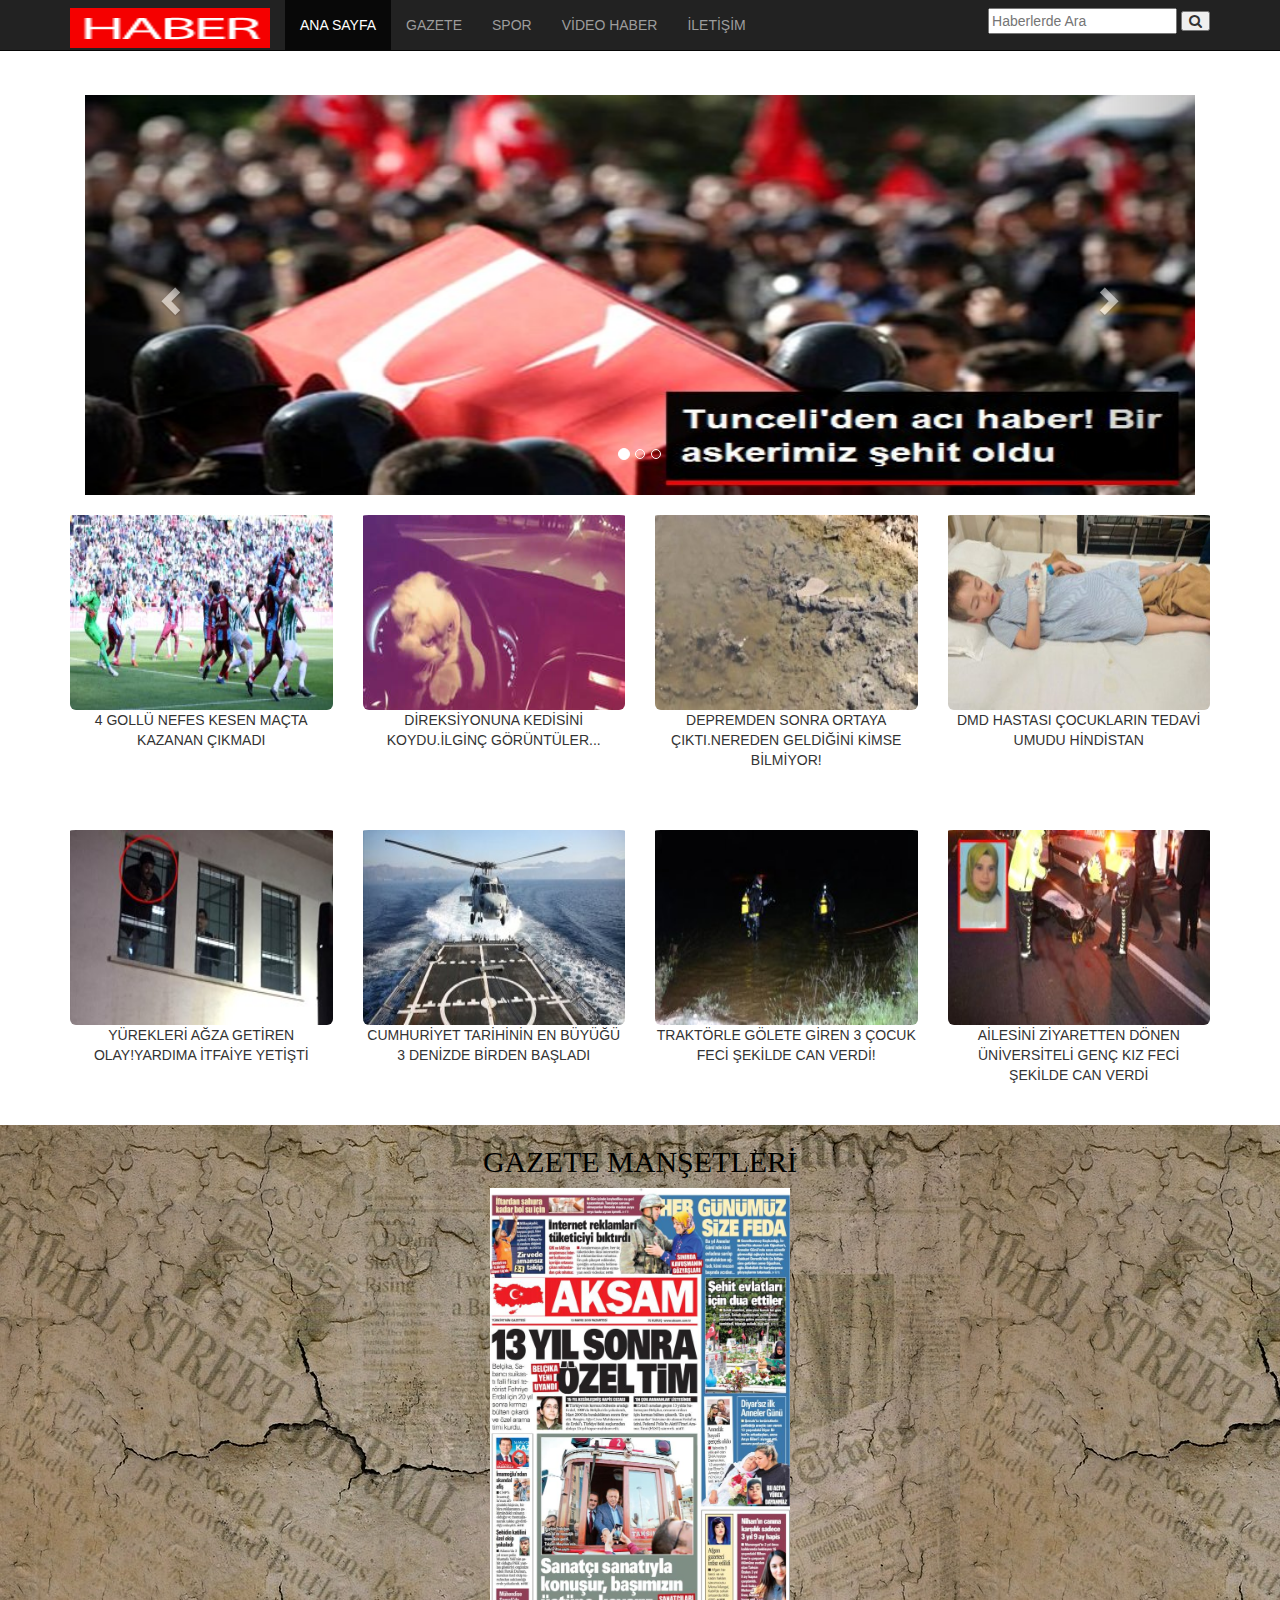
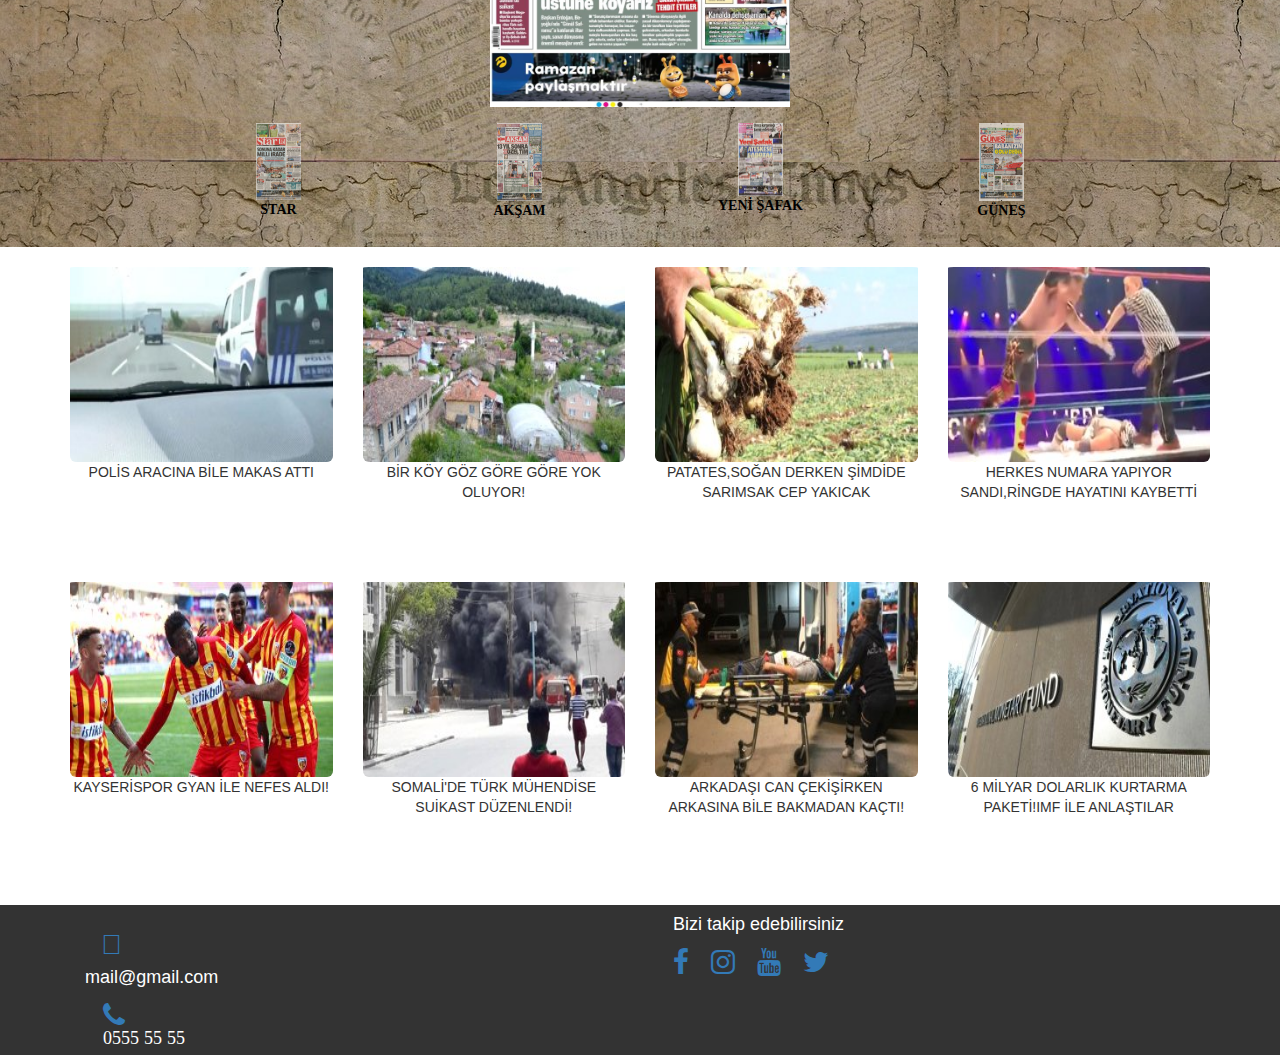
<file: index.html>
**<!doctype html>
<html>
<head>
    <title>HABER MERKEZİ</title>
    <link rel="icon" type="image/png" href="resimler/icon-512x512.png" >
    <meta name="description" content="son dakika haberler">
<meta name="keywords" content="Haber,HABER,Son dakika,haber,haberler,video haber,son dakika haberler">

<link rel="stylesheet" type="text/css" href="css/style.css">
    <link rel="stylesheet" href="https://www.w3schools.com/w3css/4/w3.css">
<meta charset="utf-8">
    <link rel='stylesheet' href='https://use.fontawesome.com/releases/v5.7.0/css/all.css' integrity='sha384-lZN37f5QGtY3VHgisS14W3ExzMWZxybE1SJSEsQp9S+oqd12jhcu+A56Ebc1zFSJ' crossorigin='anonymous'>
    

 <link rel="stylesheet" href="https://cdnjs.cloudflare.com/ajax/libs/font-awesome/4.7.0/css/font-awesome.min.css">
<meta name="viewport" content="width=device-width,initial-scale=1">
 <link rel="stylesheet" href="https://maxcdn.bootstrapcdn.com/bootstrap/3.3.7/css/bootstrap.min.css">
  <script src="https://ajax.googleapis.com/ajax/libs/jquery/3.3.1/jquery.min.js"></script>
  <script src="https://maxcdn.bootstrapcdn.com/bootstrap/3.3.7/js/bootstrap.min.js"></script>
 
  <link rel="stylesheet" href="https://cdnjs.cloudflare.com/ajax/libs/font-awesome/4.7.0/css/font-awesome.min.css">
  
    
</head>
    
  
 <body >  
     
     <header>

<nav class="navbar navbar-inverse navbar-fixed-top">
  <div class="container">
    <div class="navbar-header">
      <button type="button" class="navbar-toggle" data-toggle="collapse" data-target="#myNavbar">
        <span class="icon-bar"></span>
        <span class="icon-bar"></span>
        <span class="icon-bar"></span>                        
      </button>
      <a class="navbar-brand" href="index.html"><img  class="img-responsive" src="resimler/logo.png" style="margin-top:-7px; height:40px; width:200px;"></a>
    </div>
    <div class="collapse navbar-collapse" id="myNavbar">
      <ul class="nav navbar-nav navbar-left">
        <li class="active" ><a href="index.html">ANA SAYFA</a></li>
          <li><a href="#gzt">GAZETE</a></li>
        <li><a href="spor/spor.html">SPOR</a></li>
        
        <li><a href="video/video.html">VİDEO HABER</a></li>
        <li><a href="ulaşmakiçin/ulasma.html">İLETİŞİM</a></li>
        
      
      </ul>


       <form class="navbar-form navbar-right" >
      <div class="form-group">
        <div class="search-container">
    <form action="/action_page.php">
      <input type="text" placeholder="Haberlerde Ara" name="search">
      <button type="submit"><i class="fa fa-search"></i></button>
    </form>
  </div>
        
          
      </div>
      
    </form>
   </div>
  </div>
</nav>

</header>

    
   
    <div class="kayan">
  
  <div class="container " >


 <div class="col-md-12">

  <div id="myCarousel" class="carousel slide" data-ride="carousel">
    <!-- Indicators -->
    <ol class="carousel-indicators">
      <li data-target="#myCarousel" data-slide-to="0" class="active"></li>
      <li data-target="#myCarousel" data-slide-to="1"></li>
      <li data-target="#myCarousel" data-slide-to="2"></li>
    </ol>

    <!-- Wrapper for slides -->
    <div class="carousel-inner" >

      <div class="item active" style="padding: 0px;">
      <a href="haber ekle/haberekle.html">  <img src="resimler/tunceli-den-aci-haber-1-askerimiz-sehit-oldu_12038688_3532_z3.jpg"  style="width:100%; height:400px;"></a>
        <div class="carousel-caption">
          
        
        </div>
      </div>

      <div class="item">
        <a href="haber ekle/haberekle.html"><img src="resimler/besiktas-in-yeni-baskani-belli-oldu_12041294_8651_z7.jpg"  style="width:100%; height:400px;"></a>
        <div class="carousel-caption">
          
        
        </div>
      </div>
    
      <div class="item" >
      <a href="haber ekle/haberekle.html">  <img src="resimler/milyonlarca-emekliyi-ilgilendiren-mujdeli-haber_12041031_8687_z7.jpg"   style="width:100%; height:400px;"></a>
        <div class="carousel-caption">
          
         
        </div>
      </div>
  
    </div>

    <!-- Left and right controls -->
    <a class="left carousel-control" href="#myCarousel" data-slide="prev">
      <span class="glyphicon glyphicon-chevron-left"></span>
      <span class="sr-only">Previous</span>
    </a>
    <a class="right carousel-control" href="#myCarousel" data-slide="next">
      <span class="glyphicon glyphicon-chevron-right"></span>
      <span class="sr-only">Next</span>
    </a>
  </div>
</div>
         
          </div>
          
        </div>
    
    <div class="haber">  
<div class="container">
   <div class="row">
   <div class="col-md-3 col-xs-6" >
   
    <a href="haber ekle/haberekle.html"><img class="img-responsive img-rounded" src="resimler/4-gollu-nefes-kesen-macta-kazanan-cikmadi_12040703_17_k.jpg"></a>
    <center><p>4 GOLLÜ NEFES KESEN MAÇTA KAZANAN ÇIKMADI</p></center>
    </div>
    <div class="col-md-3 col-xs-6" >
     <a href="haber ekle/haberekle.html"><img class="img-responsive img-rounded" src="resimler/5cd918e467b0a90d60c71852.jpg"></a>
    <center><p>DİREKSİYONUNA KEDİSİNİ KOYDU.İLGİNÇ GÖRÜNTÜLER...</p></center>
    </div>
    <div class="col-md-3 col-xs-6" >
     <a href="haber ekle/haberekle.html"><img class="img-responsive img-rounded" src="resimler/6depremden-sonra-ortaya-cikti-nereden-geldigini_714652_24_k.jpg"></a>
    <center><p>DEPREMDEN SONRA ORTAYA ÇIKTI.NEREDEN GELDİĞİNİ KİMSE BİLMİYOR!</p></center>
    </div>
    <div class="col-md-3 col-xs-6" >
    <a href="haber ekle/haberekle.html"> <img class="img-responsive img-rounded" src="resimler/dmd%20hastas%C4%B1.jpg"></a>
    <center><p>DMD HASTASI ÇOCUKLARIN TEDAVİ UMUDU HİNDİSTAN</p></center>
    </div>
   </div>
</div>
</div>
    
    <div class="haber">  
<div class="container">
   <div class="row">
       <div class="col-md-3 col-xs-6"  >
     <a href="haber ekle/haberekle.html"><img class="img-responsive img-rounded" src="resimler/10yurekleri-agza-getiren-olay-imdadina-itfaiye_12041658_7_k.jpg"></a>
    <center><p>YÜREKLERİ AĞZA GETİREN OLAY!YARDIMA İTFAİYE YETİŞTİ</p></center>
    </div>
  
    <div class="col-md-3 col-xs-6" >
     <a href="haber ekle/haberekle.html"><img class="img-responsive img-rounded" src="resimler/8cumhuriyet-tarihinin-en-buyugu-3-denizde-birden_12041885_31_k.jpg"></a>
    <center><p>CUMHURİYET TARİHİNİN EN BÜYÜĞÜ 3 DENİZDE BİRDEN BAŞLADI</p></center>
    </div>
    <div class="col-md-3 col-xs-6" >
     <a href="haber ekle/haberekle.html"><img class="img-responsive img-rounded" src="resimler/9traktorle-golete-giren-3-cocuk-feci-sekilde-can_12041432_39_k.jpg"></a>
    <center><p>TRAKTÖRLE GÖLETE GİREN 3 ÇOCUK FECİ ŞEKİLDE CAN VERDİ!</p></center>
    </div>
        <div class="col-md-3 col-xs-6" >
   
     <a href="haber ekle/haberekle.html"><img class="img-responsive img-rounded"  src="resimler/7ailesini-ziyaretten-donen-universiteli-genc-kiz_12041513_79_k.jpg"></a>
    <center><p>AİLESİNİ ZİYARETTEN DÖNEN ÜNİVERSİTELİ GENÇ KIZ FECİ ŞEKİLDE CAN VERDİ</p></center>
    </div>
    
   </div>
</div>
</div>
     
     <div class="mt-5" id="siyah" style="background-image: url(resimler/gazete.jpg); color: white;position: relative " >  
    <div class="container pt-3 pb-4">
        <center>
            <span class="info"><h2 id="manset" class="mt-5" >GAZETE MANŞETLERİ </h2></span>
           
          
            
       
   
                 
                    
          
            
        
        <div class="w3-content" id="gzt">
           
  <img class="mySlides img-responsive " title="STAR" src="resimler/star.jpg" style="width:300px;display:none;" >
  <img class="mySlides img-responsive" title="AKŞAM" src="resimler/ak%C5%9Fam.jpg" style="width:300px;">
  <img class="mySlides img-responsive" title="YENİ ŞAFAK" src="resimler/yenisafak.jpg" style="width:300px;display:none;">
  <img class="mySlides img-responsive" title="GÜNEŞ" src="resimler/g%C3%BCne%C5%9F.jpg" style="width:300px;display:none;;">

            
  <div class="w3-row-padding w3-section" >
    <div class="w3-col m3 w3-col s3" >
      <img class="demo w3-opacity w3-hover-opacity-off img-responsive " src="resimler/star.jpg" style="width:20%;cursor:pointer" onclick="currentDiv(1)" >
        <span class="info" style="font-size:14px;"><p>STAR</p> </span>
    </div>
    <div class="w3-col m3 w3-col s3">
      <img class="demo w3-opacity w3-hover-opacity-off img-responsive " src="resimler/ak%C5%9Fam.jpg" style="width:20%;cursor:pointer" onclick="currentDiv(2)">
         <span class="info" style="font-size:14px;"><p>AKŞAM</p> </span>
    </div>
    <div class="w3-col m3 w3-col s3">
      <img class="demo w3-opacity w3-hover-opacity-off img-responsive " src="resimler/yenisafak.jpg" style="width:20%;cursor:pointer" onclick="currentDiv(3)">
         <span class="info" style="font-size:14px;"><p>YENİ ŞAFAK</p> </span>
    </div>
      <div class="w3-col m3 w3-col s3">
      <img class="demo w3-opacity w3-hover-opacity-off img-responsive " src="resimler/g%C3%BCne%C5%9F.jpg" style="width:20%;cursor:pointer" onclick="currentDiv(4)">
           <span class="info" style="font-size:14px;"><p>GÜNEŞ</p> </span>
    </div>
      </div>
      
      
  
</div>

            </center>
        
   
        
    </div>
    
     </div>
         
   
    
    
    
       

       
    
    
    <div class="haber" >  
<div class="container">
   <div class="row">
       <div class="col-md-3 col-xs-6" >
     <a href="haber ekle/haberekle.html"><img class="img-responsive img-rounded" src="resimler/14istanbul-da-soke-eden-goruntu-polis-aracina-bile_12042065_4_k.jpg"></a>
    <center><p>POLİS ARACINA BİLE MAKAS ATTI</p></center>
    </div>
   
    <div class="col-md-3 col-xs-6" >
     <a href="haber ekle/haberekle.html"><img class="img-responsive img-rounded" src="resimler/12bir-koy-goz-gore-gore-yok-oluyor-civi-bile_12042001_25_k.jpg"></a>
    <center><p>BİR KÖY GÖZ GÖRE GÖRE YOK OLUYOR!</p></center>
    </div>
    <div class="col-md-3 col-xs-6" >
        <a href="haber ekle/haberekle.html"><img class="img-responsive img-rounded" src="resimler/13patates-sogan-derken-simdi-de-sarimsak-cep_12040039_53_k.jpg"></a>
    <center><p>PATATES,SOĞAN DERKEN ŞİMDİDE SARIMSAK CEP YAKICAK</p></center>
    </div>
       <div class="col-md-3 col-xs-6" >
   <a href="haber ekle/haberekle.html"><img class="img-responsive img-rounded"  src="resimler/11herkes-numara-yapiyor-sandi-ringde-hayatini_12042783_30_k.jpg"></a>
    <center><p>HERKES NUMARA YAPIYOR SANDI,RİNGDE HAYATINI KAYBETTİ</p></center>
    </div>
    
   </div>
</div>
</div>
        
        
         <div class="haber">  
<div class="container">
   <div class="row">
       <div class="col-md-3 col-xs-6" >
     <a href="haber ekle/haberekle.html"><img class="img-responsive img-rounded" src="resimler/18kayserispor-gyan-in-ile-nefes-aldi_12041035_49_k.jpg"></a>
    <center><p>KAYSERİSPOR  GYAN İLE NEFES ALDI!</p></center>
    </div>
   
    <div class="col-md-3 col-xs-6" >
     <a href="haber ekle/haberekle.html"><img class="img-responsive img-rounded" src="resimler/16somali-de-turk-muhendise-suikast-duzenlendi_12040956_69_k.jpg"></a>
    <center><p>SOMALİ'DE TÜRK MÜHENDİSE SUİKAST DÜZENLENDİ!</p></center>
    </div>
    <div class="col-md-3 col-xs-6" >
        <a href="haber ekle/haberekle.html"><img class="img-responsive img-rounded" src="resimler/17arkadasi-can-cekisirken-arkasina-bile-bakmadan_12041983_77_k.jpg"></a>
    <center><p> ARKADAŞI CAN ÇEKİŞİRKEN ARKASINA BİLE BAKMADAN KAÇTI!</p></center>
    </div>
       <div class="col-md-3 col-xs-6" >
   
     <a href="haber ekle/haberekle.html"><img class="img-responsive img-rounded"  src="resimler/156-milyar-dolarlik-kurtarma-paketi-imf-ile_12041017_10_k.jpg"></a>
    <center><p>6 MİLYAR DOLARLIK KURTARMA PAKETİ!IMF İLE ANLAŞTILAR</p></center>
    </div>
    
   </div>
</div>
</div>
    
        
    
    
    
    <div class="footer" style="margin-bottom:0px;">
  <div class="container-fluid" >
     <div class="container">
   
       <div class="col-md-6 col-xs-6">
           
           <br>
            <a href="#" class="far fa-envelope fa-2x" style="padding-left:16px;" ><p style="color: white;font-size:18px;">mail@gmail.com&ensp;&ensp;&ensp;&ensp;&ensp;&ensp;&ensp;&ensp;&ensp;&ensp;</p></a>
            <a href="#" class="fa fa-phone fa-2x" style="padding-left:18px;" ><p style="color: white;font-size:18px;">0555 55 55</p></a>
           
        
           
       </div>
       <div class="col-md-6 col-xs-6">
       <div class="sosyal">
      <p style="color:#FFF; padding-left:18px;font-size:18px">Bizi takip edebilirsiniz</p>
          
       <a href="#" class="fa fa-facebook fa-2x" style="padding-left:18px;" ></a>
       <a href="#" class="fa fa-instagram fa-2x" style="padding-left:18px;"></a>
       <a href="#" class="fa fa-youtube fa-2x" style="padding-left:18px;"></a>
       <a href="#" class="fa fa-twitter fa-2x" style="padding-left:18px;"></a> 
       </div>
       </div>
     </div>
    </div>
  </div>
     
     <script>
function currentDiv(n) {
  showDivs(slideIndex = n);
}

function showDivs(n) {
  var i;
  var x = document.getElementsByClassName("mySlides");
  var dots = document.getElementsByClassName("demo");
  if (n > x.length) {slideIndex = 1}
  if (n < 1) {slideIndex = x.length}
  for (i = 0; i < x.length; i++) {
    x[i].style.display = "none";
  }
  for (i = 0; i < dots.length; i++) {
    dots[i].className = dots[i].className.replace(" w3-opacity-off", "");
  }
  x[slideIndex-1].style.display = "block";
  dots[slideIndex-1].className += " w3-opacity-off";
}
</script>
    
  
    
    
</body>
    
</html>
</file>
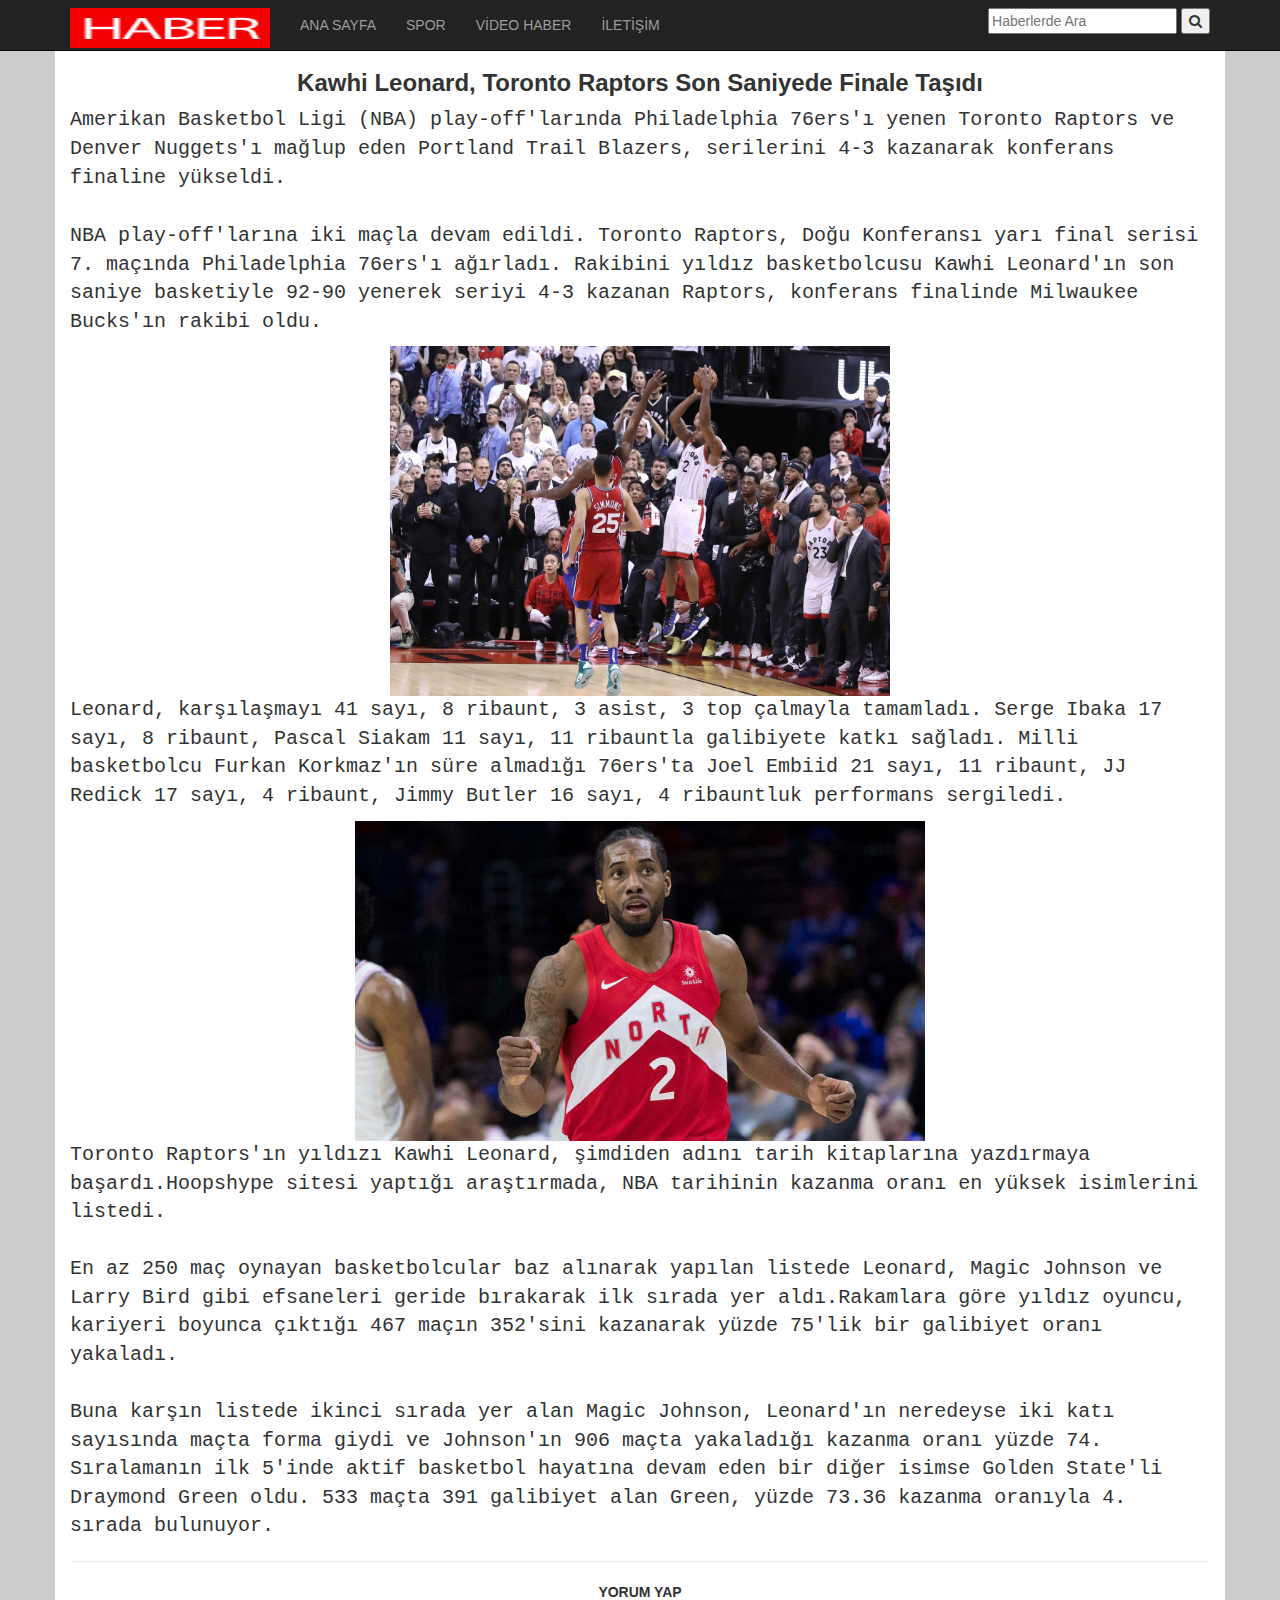
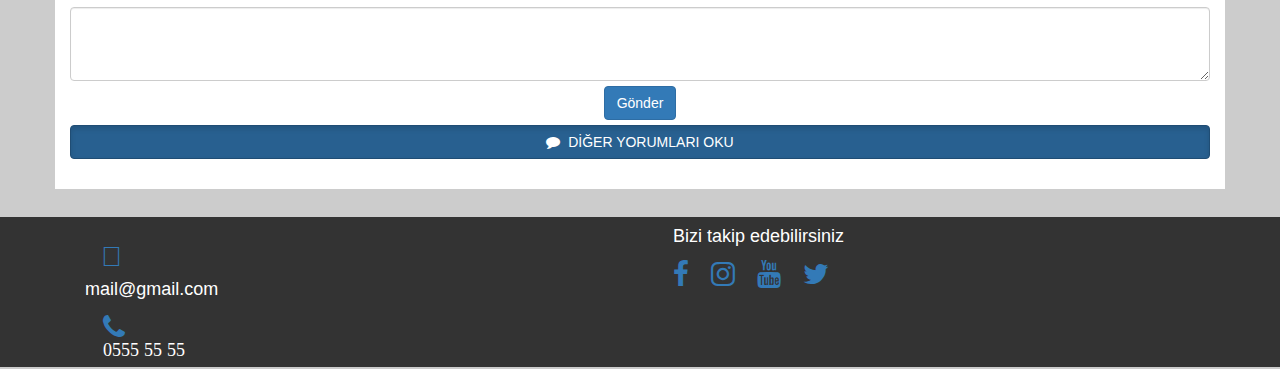
<file: haber ekle/haberekle.html>
<!doctype html>
<html>
<head>
<link rel="icon" type="image/png" href="../resimler/icon-512x512.png" >
<meta name="description" content="son dakika haberler">
<meta name="keywords" content="Haber,HABER,Son dakika,haber,haberler,video haber,son dakika haberler">
<meta charset="utf-8">
<link rel="stylesheet" type="text/css" href="haberekle.css">
 <link rel="stylesheet" href="https://cdnjs.cloudflare.com/ajax/libs/font-awesome/4.7.0/css/font-awesome.min.css">
<meta name="viewport" content="width=device-width,initial-scale=1">
 <link rel="stylesheet" href="https://maxcdn.bootstrapcdn.com/bootstrap/3.3.7/css/bootstrap.min.css">
  <script src="https://ajax.googleapis.com/ajax/libs/jquery/3.3.1/jquery.min.js"></script>
  <script src="https://maxcdn.bootstrapcdn.com/bootstrap/3.3.7/js/bootstrap.min.js"></script>
    <link rel='stylesheet' href='https://use.fontawesome.com/releases/v5.7.0/css/all.css' integrity='sha384-lZN37f5QGtY3VHgisS14W3ExzMWZxybE1SJSEsQp9S+oqd12jhcu+A56Ebc1zFSJ' crossorigin='anonymous'>
 
  <link rel="stylesheet" href="https://cdnjs.cloudflare.com/ajax/libs/font-awesome/4.7.0/css/font-awesome.min.css">
<title>Kawhi Geceye Damga Vurdu!Nefesleri Kesen Son Saniye</title>
</head>
<body  style="background-color:#CCC;">


<header>
<nav class="navbar navbar-inverse navbar-fixed-top">
  <div class="container">
    <div class="navbar-header">
      <button type="button" class="navbar-toggle" data-toggle="collapse" data-target="#myNavbar">
        <span class="icon-bar"></span>
        <span class="icon-bar"></span>
        <span class="icon-bar"></span>                        
      </button>
      <a class="navbar-brand" href="../spor/spor.html"><img  class="img-responsive" src="../resimler/logo.png" style="margin-top:-7px; height:40px; width:200px;"></a>
    </div>
    <div class="collapse navbar-collapse" id="myNavbar">
      <ul class="nav navbar-nav navbar-left">
        <li ><a href="../index.html">ANA SAYFA</a></li>
        <li><a href="../spor/spor.html">SPOR</a></li>
        <li><a href="../video/video.html">VİDEO HABER</a></li>
        <li><a href="../ulaşmakiçin/ulasma.html">İLETİŞİM</a></li>
          
        
      
      </ul>


       <form class="navbar-form navbar-right" >
      <div class="form-group">
          
          <div class="search-container">
    <form action="/action_page.php">
      <input type="text" placeholder="Haberlerde Ara" name="search">
      <button type="submit"><i class="fa fa-search"></i></button>
    </form>
  </div>
       
      </div>
     
    </form>
   </div>
  </div>
</nav>
</header>

<div class="container" style="background-color:#FFF;margin-top:50px;">
    
<center><h3><b>Kawhi Leonard, Toronto Raptors Son Saniyede Finale Taşıdı</b></h3></center>
    <p style="font-family:monospace;font-size: 20px">Amerikan Basketbol Ligi (NBA) play-off'larında Philadelphia 76ers'ı yenen Toronto Raptors ve Denver Nuggets'ı mağlup eden Portland Trail Blazers, serilerini 4-3 kazanarak konferans finaline yükseldi.</p>
    <br>
    <p style="font-family:monospace;font-size: 20px">

NBA play-off'larına iki maçla devam edildi. Toronto Raptors, Doğu Konferansı yarı final serisi 7. maçında Philadelphia 76ers'ı ağırladı. Rakibini yıldız basketbolcusu Kawhi Leonard'ın son saniye basketiyle 92-90 yenerek seriyi 4-3 kazanan Raptors, konferans finalinde Milwaukee Bucks'ın rakibi oldu.</p>
    
    <center> <a href="kawhi3.jpg"><img src="kawhi1.jpg" style="width:500px;height:350px;" alt="Kawhi Leonard" onmouseover="this.src='kawhi3.jpg';" onmouseout="this.src='kawhi1.jpg' ;" /></a></center>
    
  
    
    
    <p style="font-family:monospace;font-size: 20px">Leonard, karşılaşmayı 41 sayı, 8 ribaunt, 3 asist, 3 top çalmayla tamamladı. Serge Ibaka 17 sayı, 8 ribaunt, Pascal Siakam 11 sayı, 11 ribauntla galibiyete katkı sağladı.

Milli basketbolcu Furkan Korkmaz'ın süre almadığı 76ers'ta Joel Embiid 21 sayı, 11 ribaunt, JJ Redick 17 sayı, 4 ribaunt, Jimmy Butler 16 sayı, 4 ribauntluk performans sergiledi.</p>
    
    
    
     <center><img onmouseover="bigImg(this)" onmouseout="normalImg(this)" border="0" src="kawhi-5.jpg" alt="Kawhi Leonard" width="50%" ></center>
    
    
    <p style="font-family:monospace;font-size: 20px">Toronto Raptors'ın yıldızı Kawhi Leonard, şimdiden adını tarih kitaplarına yazdırmaya başardı.Hoopshype sitesi yaptığı araştırmada, NBA tarihinin kazanma oranı en yüksek isimlerini listedi. <br><br>En az 250 maç oynayan basketbolcular baz alınarak yapılan listede Leonard, Magic Johnson ve Larry Bird gibi efsaneleri geride bırakarak ilk sırada yer aldı.Rakamlara göre yıldız oyuncu, kariyeri boyunca çıktığı 467 maçın 352'sini kazanarak yüzde 75'lik bir galibiyet oranı yakaladı.<br><br>Buna karşın listede ikinci sırada yer alan Magic Johnson, Leonard'ın neredeyse iki katı sayısında maçta forma giydi ve Johnson'ın 906 maçta yakaladığı kazanma oranı yüzde 74. Sıralamanın ilk 5'inde aktif basketbol hayatına devam eden bir diğer isimse Golden State'li Draymond Green oldu. 533 maçta 391 galibiyet alan Green, yüzde 73.36 kazanma oranıyla 4. sırada bulunuyor.<br></p>
    
    <hr>
    
    <div class="row" style="margin-bottom: 30px;">
            <div class="form-group">
              
                
                <CENTER><div class="col-md-12">
                    <label class="fix">YORUM YAP</label>
                  <textarea class="form-control" rows="3"></textarea>
                    <button  type="submit" style="margin-top:5px;margin-bottom: 5px;" class="btn btn-primary" >Gönder</button>
                </div></CENTER>
                <div class="col-md-12">
                    
                    <button class="btn btn-primary btn-block active"><i class="fa fa-comment"></i>&nbsp;&nbsp;DİĞER YORUMLARI OKU</button>
                  
                </div>
              </div>
            
            
    
    
          
    </div>
    </div>
    
    
    
    
    
    
    
    
    
      <div class="footer" style="margin-bottom:0px;">
  <div class="container-fluid" >
     <div class="container">
   
       <div class="col-md-6 col-xs-6">
           
           <br>
            <a href="#" class="far fa-envelope fa-2x" style="padding-left:16px;" ><p style="color: white;font-size:18px;">mail@gmail.com&ensp;&ensp;&ensp;&ensp;&ensp;&ensp;&ensp;&ensp;&ensp;&ensp;</p></a>
            <a href="#" class="fa fa-phone fa-2x" style="padding-left:18px;" ><p style="color: white;font-size:18px;">0555 55 55</p></a>
           
        
           
       </div>
       <div class="col-md-6 col-xs-6">
       <div class="sosyal">
      <p style="color:#FFF; padding-left:18px;font-size:18px">Bizi takip edebilirsiniz</p>
          
       <a href="#" class="fa fa-facebook fa-2x" style="padding-left:18px;" ></a>
       <a href="#" class="fa fa-instagram fa-2x" style="padding-left:18px;"></a>
       <a href="#" class="fa fa-youtube fa-2x" style="padding-left:18px;"></a>
       <a href="#" class="fa fa-twitter fa-2x" style="padding-left:18px;"></a> 
       </div>
       </div>
     </div>
    </div>
  </div>
    
   
    
    <script>
function bigImg(x) {
 
  x.style.width = "85%";
}

function normalImg(x) {
  
 x.style.width = "50%";
}
</script>


</body>
</html>
</file>
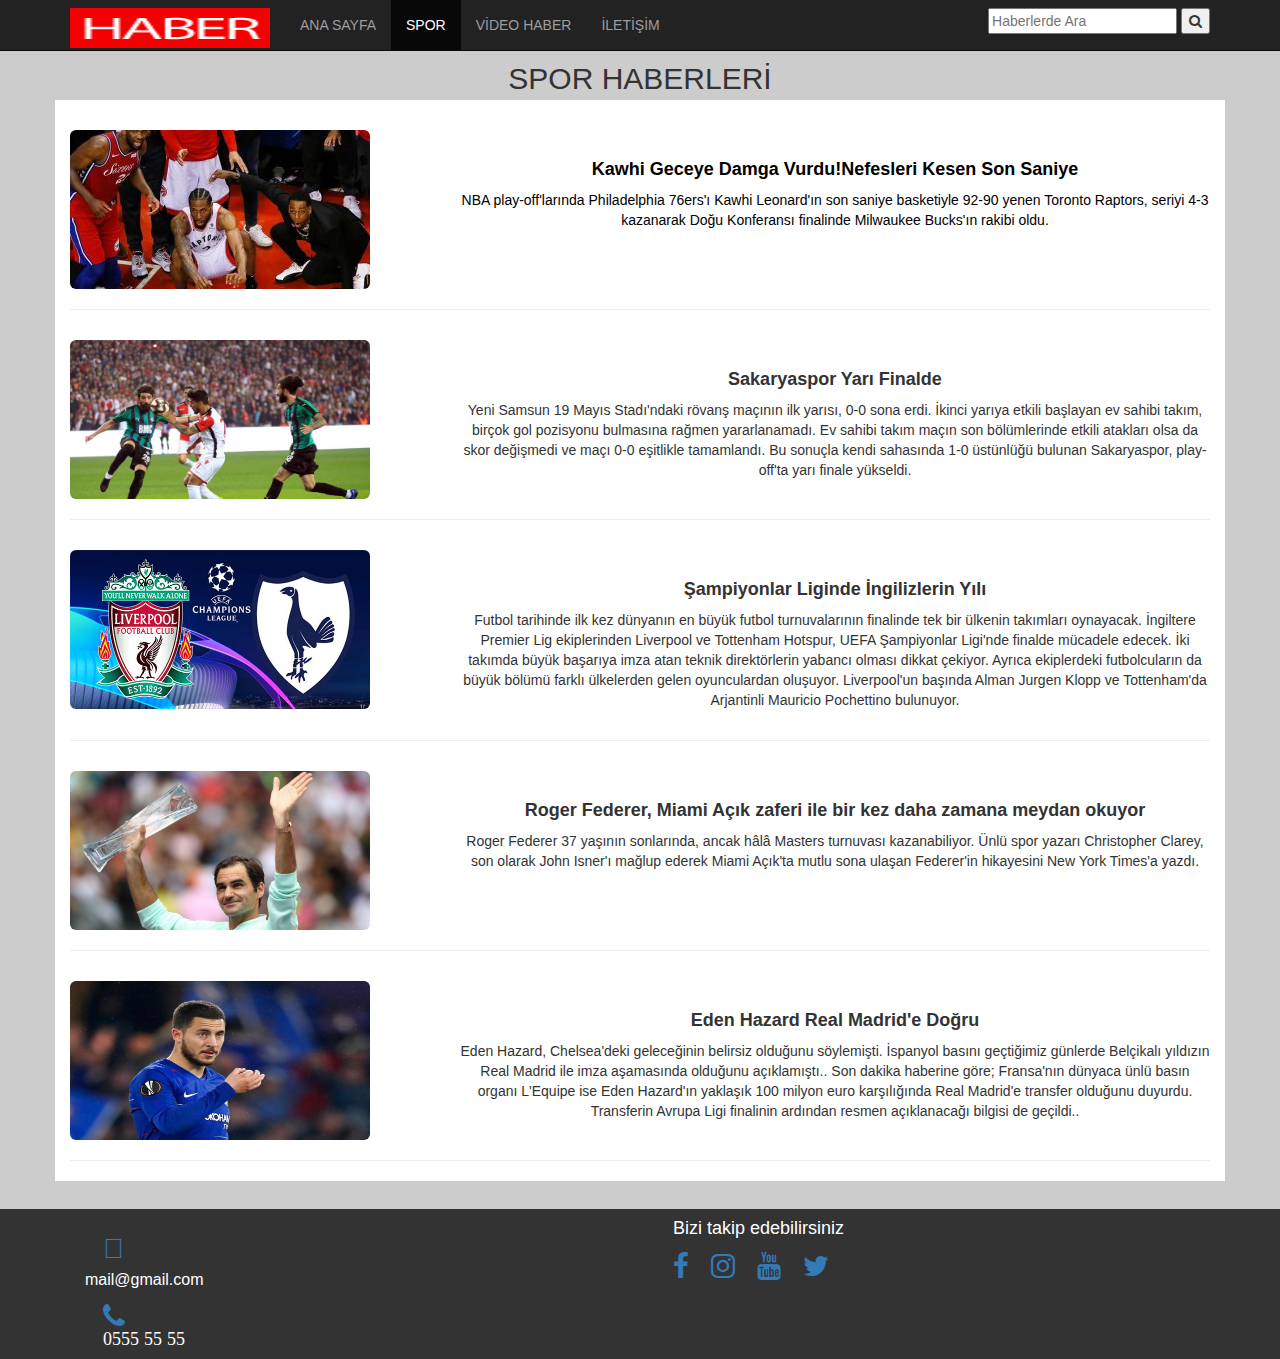
<file: spor/spor.html>
<!doctype html>
<html>
<head>
<link rel="icon" type="image/png" href="icon-512x512.png" >
<meta name="description" content="son dakika haberler">
<meta name="keywords" content="Haber,HABER,Son dakika,haber,haberler,video haber,son dakika haberler">
<meta charset="utf-8">
<link rel="stylesheet" type="text/css" href="spor.css">
 <link rel="stylesheet" href="https://cdnjs.cloudflare.com/ajax/libs/font-awesome/4.7.0/css/font-awesome.min.css">
<meta name="viewport" content="width=device-width,initial-scale=1">
 <link rel="stylesheet" href="https://maxcdn.bootstrapcdn.com/bootstrap/3.3.7/css/bootstrap.min.css">
  <script src="https://ajax.googleapis.com/ajax/libs/jquery/3.3.1/jquery.min.js"></script>
  <script src="https://maxcdn.bootstrapcdn.com/bootstrap/3.3.7/js/bootstrap.min.js"></script>
    <link rel='stylesheet' href='https://use.fontawesome.com/releases/v5.7.0/css/all.css' integrity='sha384-lZN37f5QGtY3VHgisS14W3ExzMWZxybE1SJSEsQp9S+oqd12jhcu+A56Ebc1zFSJ' crossorigin='anonymous'>
 
  <link rel="stylesheet" href="https://cdnjs.cloudflare.com/ajax/libs/font-awesome/4.7.0/css/font-awesome.min.css">
<title>SPOR HABERLERİ</title>
</head>
    
  
    
    
    
    
<body style="background-color:#CCC;" >


<header>

<nav class="navbar navbar-inverse navbar-fixed-top">
  <div class="container">
    <div class="navbar-header">
      <button type="button" class="navbar-toggle" data-toggle="collapse" data-target="#myNavbar">
        <span class="icon-bar"></span>
        <span class="icon-bar"></span>
        <span class="icon-bar"></span>                        
      </button>
      <a class="navbar-brand" href="../index.html"><img  class="img-responsive" src="../resimler/logo.png" style="margin-top:-7px; height:40px; width:200px;"></a>
    </div>
    <div class="collapse navbar-collapse" id="myNavbar">
      <ul class="nav navbar-nav navbar-left">
        <li ><a href="../index.html">ANA SAYFA</a></li>
        <li class="active"><a href="spor.html">SPOR</a></li>
        <li><a href="../video/video.html">VİDEO HABER</a></li>
        <li  ><a href="../ulaşmakiçin/ulasma.html">İLETİŞİM</a></li>
        
      
      </ul>


       <form class="navbar-form navbar-right" >
      <div class="form-group">
          <div class="search-container">
    <form action="/action_page.php">
      <input type="text" placeholder="Haberlerde Ara" name="search">
      <button type="submit"><i class="fa fa-search"></i></button>
    </form>
  </div>
      </div>
      
    </form>
   </div>
  </div>
</nav>
</header>
<div class="container" style="margin-top:100px; background-color:#FFF;">
 
 <div class="col-md-12">
 <span class="info"><center><h2 id="başlık" style="margin-top:-38PX; ">SPOR HABERLERİ</h2></center></span>
 </div>
    
    
 
<div id="spor">
 <a  href="../haber%20ekle/haberekle.html" >
 <div class="row">
     
    
          
 <div class="col-md-4">
       
    
  <img class="img-responsive img-rounded" src="kawhi-geceye-damga-vurdu-nefesleri-kesen-son_12042538_36_k.jpg">
    
 </div><br>
 <div class="col-md-8"><center>
     
    <h4 ><b>Kawhi Geceye Damga Vurdu!Nefesleri Kesen Son Saniye</b></h4>
     
         
         <p >NBA play-off'larında Philadelphia 76ers'ı Kawhi Leonard'ın son saniye basketiyle 92-90 yenen Toronto Raptors, seriyi 4-3 kazanarak Doğu Konferansı finalinde Milwaukee Bucks'ın rakibi oldu.</p></center>
     
 </div>
     
 
  
  
 </div>
     </a>
    </div>
     
     <hr>
     
    
    
 <div class="row">
 <div class="col-md-4">
  <img class="img-responsive img-rounded" src="sakaryaspor.jpg" style="width:300px;height:159px" data-toggle="modal" data-target="#firstmodal">
        <div class="modal fade" id="firstmodal">
                    
            <div class="modal-dialog  modal-dialog-centered">
                    
                    
                <div class="modal-content">
                    <div class="modal-header">
<center><p style="margin-top:20px;" ><font  size="6" color="black" ><b>FOTO GALERİ</b></font></p></center>
</div>
                    <div class="modal-body">
                        <img class="img-responsive img-rounded" src="sakarya%201.jpg" style="width:100%">
                        <hr>
                        <img class="img-responsive img-rounded" src=sakarya2.jpg style="width:100%">
                        <hr>
                        <img class="img-responsive img-rounded" src=sakarya3.jpg style="width:100%">
                       
                    </div>
                        
                        
                </div>
            </div>
                    
                    
        </div>
 </div><br>
 <div class="col-md-8">
     <center>
 <h4><b>Sakaryaspor Yarı Finalde</b></h4>
 <p>Yeni Samsun 19 Mayıs Stadı'ndaki rövanş maçının ilk yarısı, 0-0 sona erdi. İkinci yarıya etkili başlayan ev sahibi takım, birçok gol pozisyonu bulmasına rağmen yararlanamadı.

Ev sahibi takım maçın son bölümlerinde etkili atakları olsa da skor değişmedi ve maçı 0-0 eşitlikle tamamlandı.

Bu sonuçla kendi sahasında 1-0 üstünlüğü bulunan Sakaryaspor, play-off'ta yarı finale yükseldi.</p></center>
 </div>
 
 
 
 </div><hr>

<div class="row">
 <div class="col-md-4">
  <img class="img-responsive img-rounded" src="liverpol.jpg" style="width:300px;height:159px">
 </div><br>
 <div class="col-md-8">
     <center>
 <h4><b>Şampiyonlar Liginde İngilizlerin Yılı</b></h4>
 <p>Futbol tarihinde ilk kez dünyanın en büyük futbol turnuvalarının finalinde tek bir ülkenin takımları oynayacak.

İngiltere Premier Lig ekiplerinden Liverpool ve Tottenham Hotspur, UEFA Şampiyonlar Ligi'nde finalde mücadele edecek.


İki takımda büyük başarıya imza atan teknik direktörlerin yabancı olması dikkat çekiyor. Ayrıca ekiplerdeki futbolcuların da büyük bölümü farklı ülkelerden gelen oyunculardan oluşuyor.

Liverpool'un başında Alman Jurgen Klopp ve Tottenham'da Arjantinli Mauricio Pochettino bulunuyor.</p></center>
 </div>
 
 
 
 </div><hr>

<div class="row">
 <div class="col-md-4">
  <img class="img-responsive img-rounded" src="federer.jpg" style="width:300px;height:159px">
 </div><br>
 <div class="col-md-8"><center>
 <h4><b>Roger Federer, Miami Açık zaferi ile bir kez daha zamana meydan okuyor</b></h4>
 <p>Roger Federer 37 yaşının sonlarında, ancak hâlâ Masters turnuvası kazanabiliyor. Ünlü spor yazarı Christopher Clarey, son olarak John Isner'ı mağlup ederek Miami Açık'ta mutlu sona ulaşan Federer'in hikayesini New York Times'a yazdı.</p></center>
 </div>
 
 
 
 </div><hr>

<div class="row">
 <div class="col-md-4">
  <img class="img-responsive img-rounded" src="hazard.jpg" style="width:300px;height:159px">
 </div><br>
 <div class="col-md-8"><center>
 <h4><b>Eden Hazard Real Madrid'e Doğru</b></h4>
 <p>Eden Hazard, Chelsea'deki geleceğinin belirsiz olduğunu söylemişti. İspanyol basını geçtiğimiz günlerde Belçikalı yıldızın Real Madrid ile imza aşamasında olduğunu açıklamıştı.. Son dakika haberine göre; Fransa'nın dünyaca ünlü basın organı L'Equipe ise Eden Hazard'ın yaklaşık 100 milyon euro karşılığında Real Madrid'e transfer olduğunu duyurdu. Transferin Avrupa Ligi finalinin ardından resmen açıklanacağı bilgisi de geçildi..</p></center>
 </div>
 

 
 </div><hr>



</div>
    
    
    <div class="footer" style="margin-bottom:0px;">
  <div class="container-fluid" >
     <div class="container">
   
       <div class="col-md-6 col-xs-6">
           
           <br>
            <a href="#" class="far fa-envelope fa-2x" style="padding-left:18px;" ><p style="color: white;font-size:16px;">mail@gmail.com&ensp;&ensp;&ensp;&ensp;&ensp;&ensp;&ensp;&ensp;&ensp;&ensp;</p></a>
            <a href="#" class="fa fa-phone fa-2x" style="padding-left:18px;" ><p style="color: white;font-size:18px;">0555 55 55</p></a>
           
        
           
       </div>
       <div class="col-md-6 col-xs-6">
       <div class="sosyal">
      <p style="color:#FFF; padding-left:18px;font-size:18px">Bizi takip edebilirsiniz</p>
          
       <a href="#" class="fa fa-facebook fa-2x" style="padding-left:18px;" ></a>
       <a href="#" class="fa fa-instagram fa-2x" style="padding-left:18px;"></a>
       <a href="#" class="fa fa-youtube fa-2x" style="padding-left:18px;"></a>
       <a href="#" class="fa fa-twitter fa-2x" style="padding-left:18px;"></a> 
       </div>
       </div>
     </div>
    </div>
  </div>
    
    
    



</body>
</html>
</file>
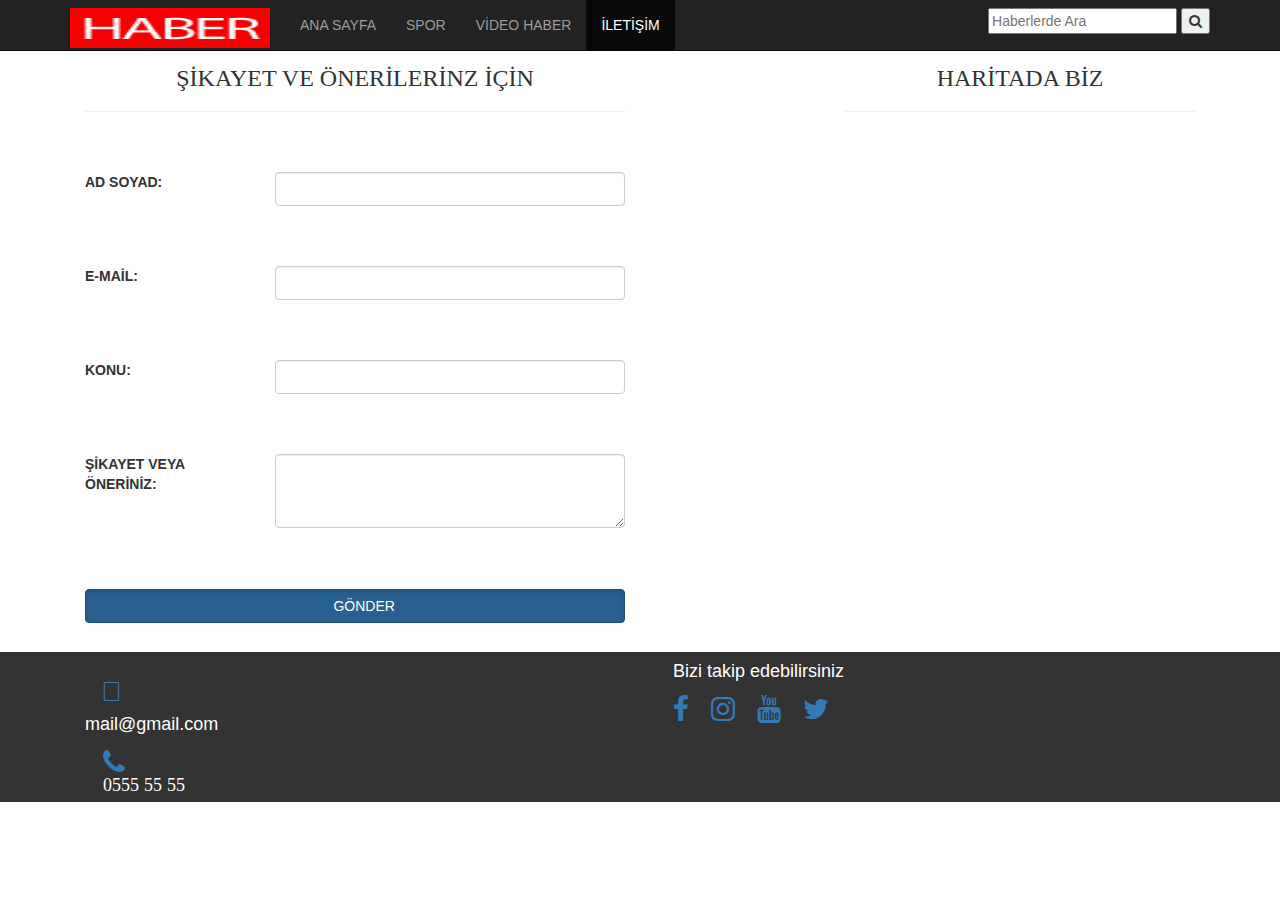
<file: ulaşmakiçin/ulasma.html>
<!doctype html>
<html>
<head>
<link rel="icon" type="image/png" href="../resimler/icon-512x512.png" >
<meta name="description" content="son dakika haberler">
<meta name="keywords" content="Haber,HABER,Son dakika,haber,haberler,video haber,son dakika haberler">
<link rel="stylesheet" type="text/css" href="ulasma.css">
<meta charset="utf-8">

 <link rel="stylesheet" href="https://cdnjs.cloudflare.com/ajax/libs/font-awesome/4.7.0/css/font-awesome.min.css">
<meta name="viewport" content="width=device-width,initial-scale=1">
 <link rel="stylesheet" href="https://maxcdn.bootstrapcdn.com/bootstrap/3.3.7/css/bootstrap.min.css">
  <script src="https://ajax.googleapis.com/ajax/libs/jquery/3.3.1/jquery.min.js"></script>
  <script src="https://maxcdn.bootstrapcdn.com/bootstrap/3.3.7/js/bootstrap.min.js"></script>
    <link rel='stylesheet' href='https://use.fontawesome.com/releases/v5.7.0/css/all.css' integrity='sha384-lZN37f5QGtY3VHgisS14W3ExzMWZxybE1SJSEsQp9S+oqd12jhcu+A56Ebc1zFSJ' crossorigin='anonymous'>
 
  <link rel="stylesheet" href="https://cdnjs.cloudflare.com/ajax/libs/font-awesome/4.7.0/css/font-awesome.min.css">
<title>İLETİŞİM</title>
</head>
<body >


<header>

<nav class="navbar navbar-inverse navbar-fixed-top">
  <div class="container">
    <div class="navbar-header">
      <button type="button" class="navbar-toggle" data-toggle="collapse" data-target="#myNavbar">
        <span class="icon-bar"></span>
        <span class="icon-bar"></span>
        <span class="icon-bar"></span>                        
      </button>
      <a class="navbar-brand" href="../index.html"><img  class="img-responsive" src="../resimler/logo.png" style="margin-top:-7px; height:40px; width:200px;"></a>
    </div>
    <div class="collapse navbar-collapse" id="myNavbar">
      <ul class="nav navbar-nav navbar-left">
        <li ><a href="../index.html">ANA SAYFA</a></li>
        <li><a href="../spor/spor.html">SPOR</a></li>
        <li><a href="../video/video.html">VİDEO HABER</a></li>
        <li class="active" ><a href="ulasma.html">İLETİŞİM</a></li>
        
      
      </ul>


       <form class="navbar-form navbar-right" >
      <div class="form-group">
        <div class="search-container">
    <form action="/action_page.php">
      <input type="text" placeholder="Haberlerde Ara" name="search">
      <button type="submit"><i class="fa fa-search"></i></button>
    </form>
  </div>
      </div>
      
    </form>
   </div>
  </div>
</nav>
</header>

  <div class="container">

 <div class="col-md-6 col-xs-12" style="margin-top:55px;">
     <center>
        <h4><font face="Georgia" size="5" color="#333333">ŞİKAYET VE ÖNERİLERİNZ İÇİN </font></h4><hr /></center>
          <div class="row">
            <div class="form-group">
              <div class="col-md-4">
                   <label >AD SOYAD:</label>
                </div>
                
                <div class="col-md-8">
                  <input  class="form-control">
                </div>
              </div>
            
            </div>
            
            <div class="row">
            <div class="form-group">
              <div class="col-md-4">
                   <label class="fix">E-MAİL:</label>
                </div>
                
                <div class="col-md-8">
                  <input  class="form-control" >
                </div>
              </div>
            
            </div>
            
            <div class="row">
            <div class="form-group">
              <div class="col-md-4">
                   <label class="fix">KONU:</label>
                </div>
                
                <div class="col-md-8">
                  <input  class="form-control" >
                </div>
              </div>
            
            </div>
            
           
            
            <div class="row">
            <div class="form-group">
              <div class="col-md-4">
                   <label class="fix">ŞİKAYET VEYA ÖNERİNİZ:</label>
                </div>
                
                <div class="col-md-8">
                  <textarea class="form-control" rows="3"></textarea>
                </div>
              </div>
            
            </div>
            <div class="row">
            <div class="form-group">
            <div class="col-md-4">
            </div>
                <div class="col-md-12" >
                    
                    <button class="btn btn-primary btn-block active"><i class="far fa-paper-plane"></i>&nbsp;&nbsp;GÖNDER</button>
                  
                </div>
              
               
               <div class="col-md-4">
               </div>
              </div>
            
            </div>
            
            
        
        </div>
    
    <div class="col-md-2">
    </div>
    

 <div class="col-md-4 col-xs-12">
     <center>
 <h4 style="margin-top:65px;"><font face="Georgia" size="5" color="#333333">HARİTADA BİZ </font></h4><hr /></center>
 <iframe src="https://www.google.com/maps/embed?pb=!1m18!1m12!1m3!1d3015.464712426199!2d31.17872161525118!3d40.905555483688666!2m3!1f0!2f0!3f0!3m2!1i1024!2i768!4f13.1!3m3!1m2!1s0x409da0db61c98693%3A0xeb421a6422f81e6d!2zRMO8emNlIMOcbml2ZXJzaXRlc2k!5e0!3m2!1str!2str!4v1526473596911" width="330" height="400" frameborder="0" style="border:0; float:left;" allowfullscreen></iframe>
        
        
  </div>     

</div> 
    
    <div class="footer" style="margin-bottom:0px;">
  <div class="container-fluid" >
     <div class="container">
   
       <div class="col-md-6 col-xs-6">
           
           <br>
            <a href="#" class="far fa-envelope fa-2x" style="padding-left:16px;" ><p style="color: white;font-size:18px;">mail@gmail.com&ensp;&ensp;&ensp;&ensp;&ensp;&ensp;&ensp;&ensp;&ensp;&ensp;</p></a>
            <a href="#" class="fa fa-phone fa-2x" style="padding-left:18px;" ><p style="color: white;font-size:18px;">0555 55 55</p></a>
           
        
           
       </div>
       <div class="col-md-6 col-xs-6">
       <div class="sosyal">
      <p style="color:#FFF; padding-left:18px;font-size:18px">Bizi takip edebilirsiniz</p>
          
       <a href="#" class="fa fa-facebook fa-2x" style="padding-left:18px;" ></a>
       <a href="#" class="fa fa-instagram fa-2x" style="padding-left:18px;"></a>
       <a href="#" class="fa fa-youtube fa-2x" style="padding-left:18px;"></a>
       <a href="#" class="fa fa-twitter fa-2x" style="padding-left:18px;"></a> 
       </div>
       </div>
     </div>
    </div>
  </div>





</body>
</html>
</file>
<file: css/style.css>
.kayan{
	margin-top:75px;
	
}


.haber{
	margin-top:15px;
	}
	
.haber img{
	height:200px;
	padding-top:5px;
	}
.footer{
	margin-top:28px;
	
	background-color:#333;
	height:150px;}
		.adres{
		padding-top:7px;}
		.sosyal{
			padding-top:7px;
			}
	.row{
		
		height:300px;}
		.row img:hover{
			opacity:0.7;
			}

span.info{
    margin-left: 10px;
    color:black;
    font-size: 11px;
    font-family:serif;
    font-weight:bold;
}
</file>
<file: haber ekle/haberekle.css>
.footer{
	margin-top:28px;

	background-color:#333;
	height:150px;}
		.adres{
		padding-top:7px;}
		.sosyal{
			padding-top:7px;
			}
</file>
<file: spor/spor.css>
.footer{
	margin-top:28px;

	background-color:#333;
	height:150px;}
		.adres{
		padding-top:7px;}
		.sosyal{
			padding-top:7px;
			}
			.row:hover{
				
				background-color:#333;
				color:#FFF;}
				.row{
					margin-top:30px;}
					#başlık:hover{
						font-size:36px;}

  
#spor a{
    color: black;
    
}
</file>
<file: ulaşmakiçin/ulasma.css>
.footer{
	margin-top:28px;

	background-color:#333;
	height:150px;}
		.adres{
		padding-top:7px;}
		.sosyal{
			padding-top:7px;
			}
			
			.row{
				margin-top:60px;}
</file>
